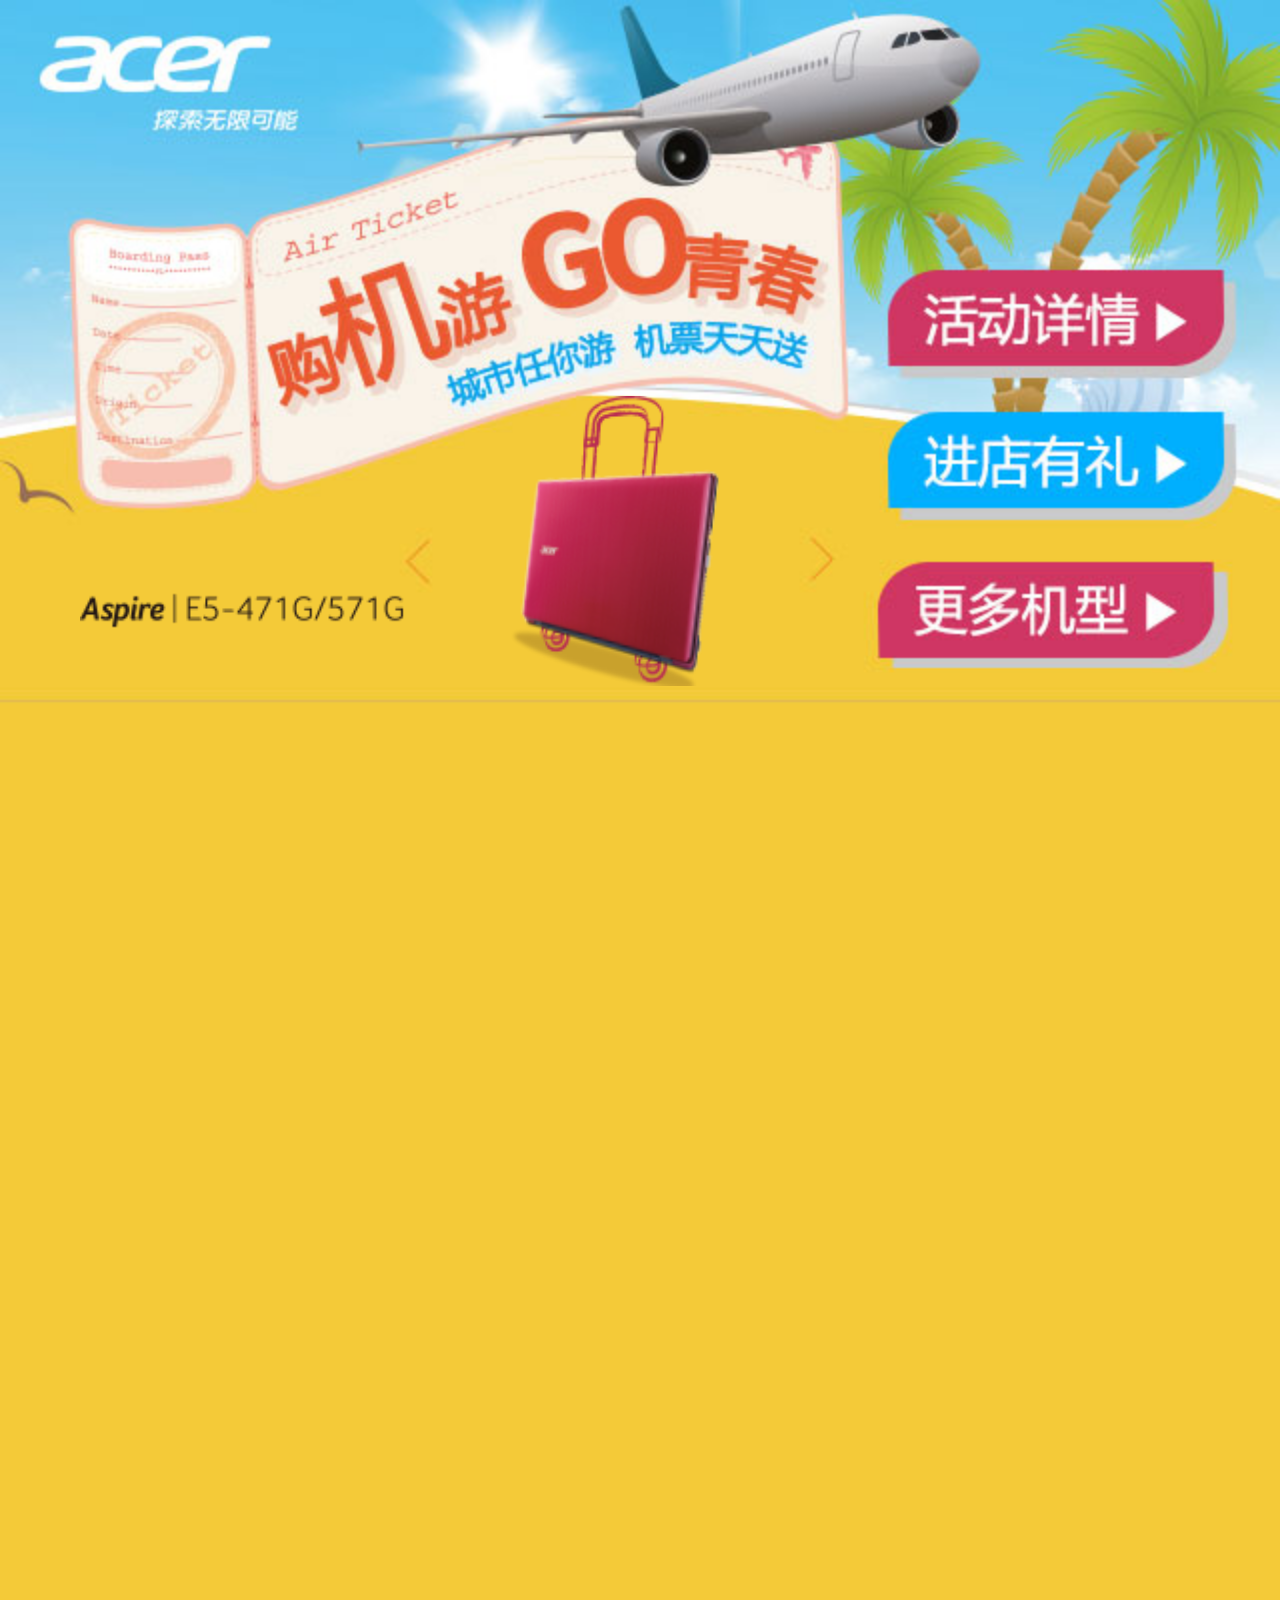
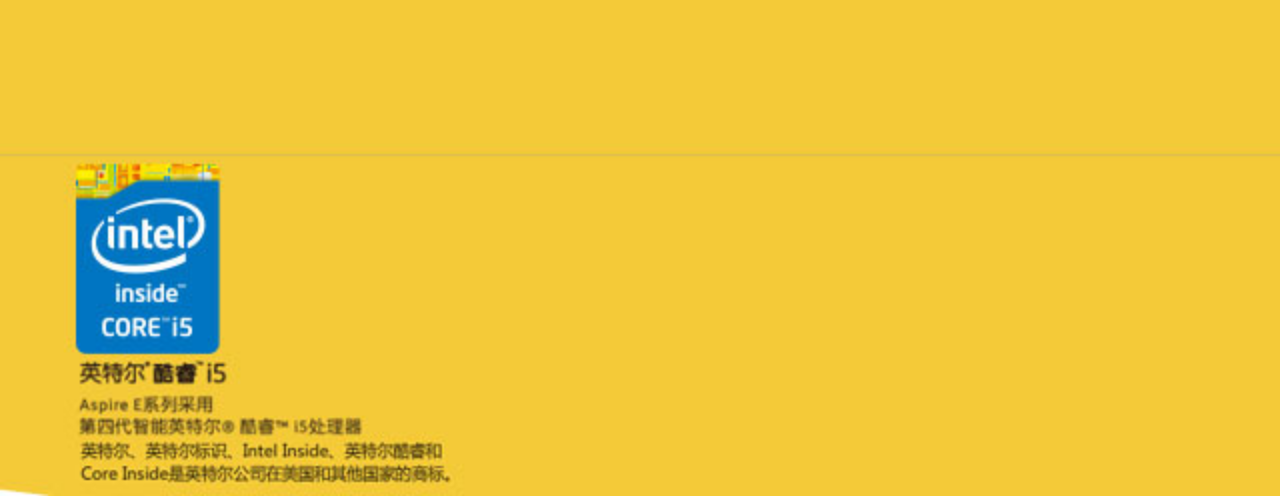
<file: index.html>
﻿<!DOCTYPE html>
<html lang="en">
<head>
	<meta charset="UTF-8">
	<meta name="viewport" content="width=device-width,maximum-scale=1.0,minimum-scale=1.0">
	<link rel="stylesheet" href="css/reset.css">
	<link rel="stylesheet" href="css/index.css">
	<script type="text/javascript" src="http://api.map.baidu.com/api?v=2.0&ak=32f17d2ee72f43e31a28fe2bfe840b96"></script>
    <script src="js/jquery-1.7.2.min.js"></script>
	<title>广告首页</title>
	<script type="text/javascript">
	var _smq = _smq || [];
	_smq.push(['_setAccount', '1662cbe', new Date()]);
	_smq.push(['_setClickTimeOut', 300]); 
	_smq.push(['pageview']);

	(function() {
	var sm = document.createElement('script'); sm.type = 'text/javascript'; sm.async = true;
	sm.src = ('https:' == document.location.protocol ? 'https://' : 'http://') + 'cdnmaster.com/sitemaster/collect.js';
	var s = document.getElementsByTagName('script')[0]; s.parentNode.insertBefore(sm, s);
	})();
	</script>
</head>
<body>
	<div class="main">
		<img src="images/first_bg.jpg" alt="">
		<div class="header">
			<a class="link1" id="link1" href="javascript:;"></a>
			<a class="link2" id="link2" href="javascript:;"></a>
			<ul id="roll" class="roll">
				<li>
					<a href="javascript:;"><img src="images/notebook.png" alt="笔记本" onclick="_smq.push(['custom', 'homepage', '04_dianjimorejixing']);"></a>
					<a href="javascript:;"><img src="images/computer.png" alt="电脑" onclick="_smq.push(['custom', 'homepage', '04_dianjimorejixing']);"></a>
					<a href="javascript:;"><img src="images/flat.png" alt="平板" onclick="_smq.push(['custom', 'homepage', '04_dianjimorejixing']);"></a>
				</li>
			</ul>
			<a class="link3" id="link3" href="act_list.html" onclick="_smq.push(['custom', 'homepage', '01_huodongxiangqing']);"></a>
			<a class="link4" id="link4" href="javascript:;" onclick="_smq.push(['custom', 'homepage', '02_jindianyouli']);"></a>
			<a class="link5" id="link5" href="javascript:;" onclick="_smq.push(['custom', 'homepage', '03_gengduojixing']);"></a>
		</div>
		<div class="content" id="allmap"></div>
		<!-- 更多机型 -->
		<div class="moretype" id="moretype">
			<img src="images/more_type.jpg" alt="">
			<a class="close" id="close" href="javascript:;"></a>
			<a class="urlgo2" href="http://touch.acer.com.cn/go" onclick="_smq.push(['custom', 'jixingjieshao', '09_jxjs-djtz']);"></a>
		</div>
		<!-- 进店有礼 -->
		<div class="shopback" id="shopback">
			<img src="images/shopback_bg.jpg" alt="">
			<a class="shopclose" id="shopclose" href="javascript:;"></a>
		</div>
	</div>
</body>
<script>
/*平板，电脑，笔记本滚动模块*/
$(document).ready(function(){
	showPosition2(116.404, 39.915);
    //getLocation();

	var lft = 0;
	$("#link2").click(function(){
		if(lft <= -680){
			return;
		}
		lft -= 340;
		move();
	});

	$("#link1").click(function(){
		if(lft < 0){
			lft += 340;
			move();
		}else{
			return
		}
	});

	function move(){
		$("#roll li").animate({
			left: lft + "px"
		},2000);
	}

	$("#link5").click(function(){
		$("#moretype").show();
	});

	$("#close").click(function(){
		$("#moretype").hide();
	});

	$("#link4").click(function(){
		$("#shopback").show();
	});

	$("#shopclose").click(function(){
		$("#shopback").hide();
	});

	$("#roll li a").click(function(){
		$("#moretype").show();
	});

});


/*地图模块*/
var lon,lat;        
var map = null;
/*地理定位*/
function getLocation(){
    if (navigator.geolocation){
        navigator.geolocation.getCurrentPosition(showPosition,showError);
    }else{
       alert("该浏览器不支持地理定位!");
    }
}
            
/*电脑端测试函数*/
function showPosition2(posX, posY){
    map = new BMap.Map("allmap");            // 创建Map实例

    var point = new BMap.Point(posX, posY);    // 创建点坐标
    map.centerAndZoom(point,15);                     // 初始化地图,设置中心点坐标和地图级别。
    map.enableScrollWheelZoom(); 
    GetNearDealers(posX, posY);
    var mkr = new BMap.Marker(posX,posY);
    map.addOverlay(mkr);
}

function showPosition(position){
    map = new BMap.Map("allmap");            // 创建Map实例
    lon = position.coords.longitude;         //获取经度
    lat = position.coords.latitude;          //获取纬度
    var point = new BMap.Point(lon, lat);    // 创建点坐标

    map.centerAndZoom(point,15);                     // 初始化地图,设置中心点坐标和地图级别。
    map.enableScrollWheelZoom();                  //启用滚轮放大缩小，默认禁用
    GetNearDealers(lon,lat);
    var mkr = newBMap.Marker(newBMap.Point(lon,lat));
    map.addOverlay(mkr);
}

function showError(error){
    switch(error.code){
        case error.PERMISSION_DENIED:
          alert("用户拒绝对地理位置要求!");
          break;
        case error.POSITION_UNAVAILABLE:
          alert("位置信息是不可用!");
          break;
        case error.TIMEOUT:
          alert("获取用户位置请求超时!");
          break;
        case error.UNKNOWN_ERROR:
          alert("发生了一个不明错误!");
          break;
    }
}
function GetNearDealers(lon,lat){
    var url='http://ama.adwo.com/advmessage/dealer/getDealerJsonP.action?advid=30057&lng=' + lon + '&lat=' + lat + '&radius=2000';
    $.ajax({
        url: url,
        cache: false,
        dataType : 'jsonp',
        jsonpCallback: "eventcallback",
        data: {
          lng : lon,
          lat : lat,
          radius : 3500
        },
        success: setDealers
    });
}
function setDealers(j){
    var marker,point;
    if(j[0].length==0){
        alert("您附近近距离可能没有店！");
        return;
    }
    for (var i = 0; i < j[0].length; i ++) {
        point = new BMap.Point(j[0][i].longitude, j[0][i].latitude);
        var icon = new BMap.Icon('images/map_pot.png', new BMap.Size(32, 40), {
		anchor: new BMap.Size(10, 30)
		});
        marker = new BMap.Marker(point,{
        	icon: icon
        });
        map.addOverlay(marker);
        marker.ind = i;
        marker.addEventListener("click", function(){ 
        var content ="<div style='font-size:12px;width: 300px;margin-top:10px;'>" + "<h4 style='margin:0 0 5px 0;padding:0.2em 0;'>"+j[0][this.ind].dealerName+"</h4>" /*+ "<img style='float:right;margin:4px;width:139px;height:104px;' id='img' src='' title="+j[0][this.ind].dealerName+">" + "<p style='margin:0;line-height:1.5;font-size:8px;text-indent:2em;-webkit-text-size-adjust:none;'>电话<a style='color:#000;' href='tel:"+j[0][this.ind].dealerTel+"'>："+j[0][this.ind].dealerTel+"</a></p>*/+"<p style='margin:0;line-height:1.5;font-size:8px;text-indent:2em;-webkit-text-size-adjust:none;'>地址："+j[0][this.ind].dealerAddress+"</p>" + "</div>";
        var infoWindow = new BMap.InfoWindow(content,{enableMessage:false});         
        this.openInfoWindow(infoWindow);
        });
    }
}
</script>
<script src="js/common.js"></script>
</html>
</file>
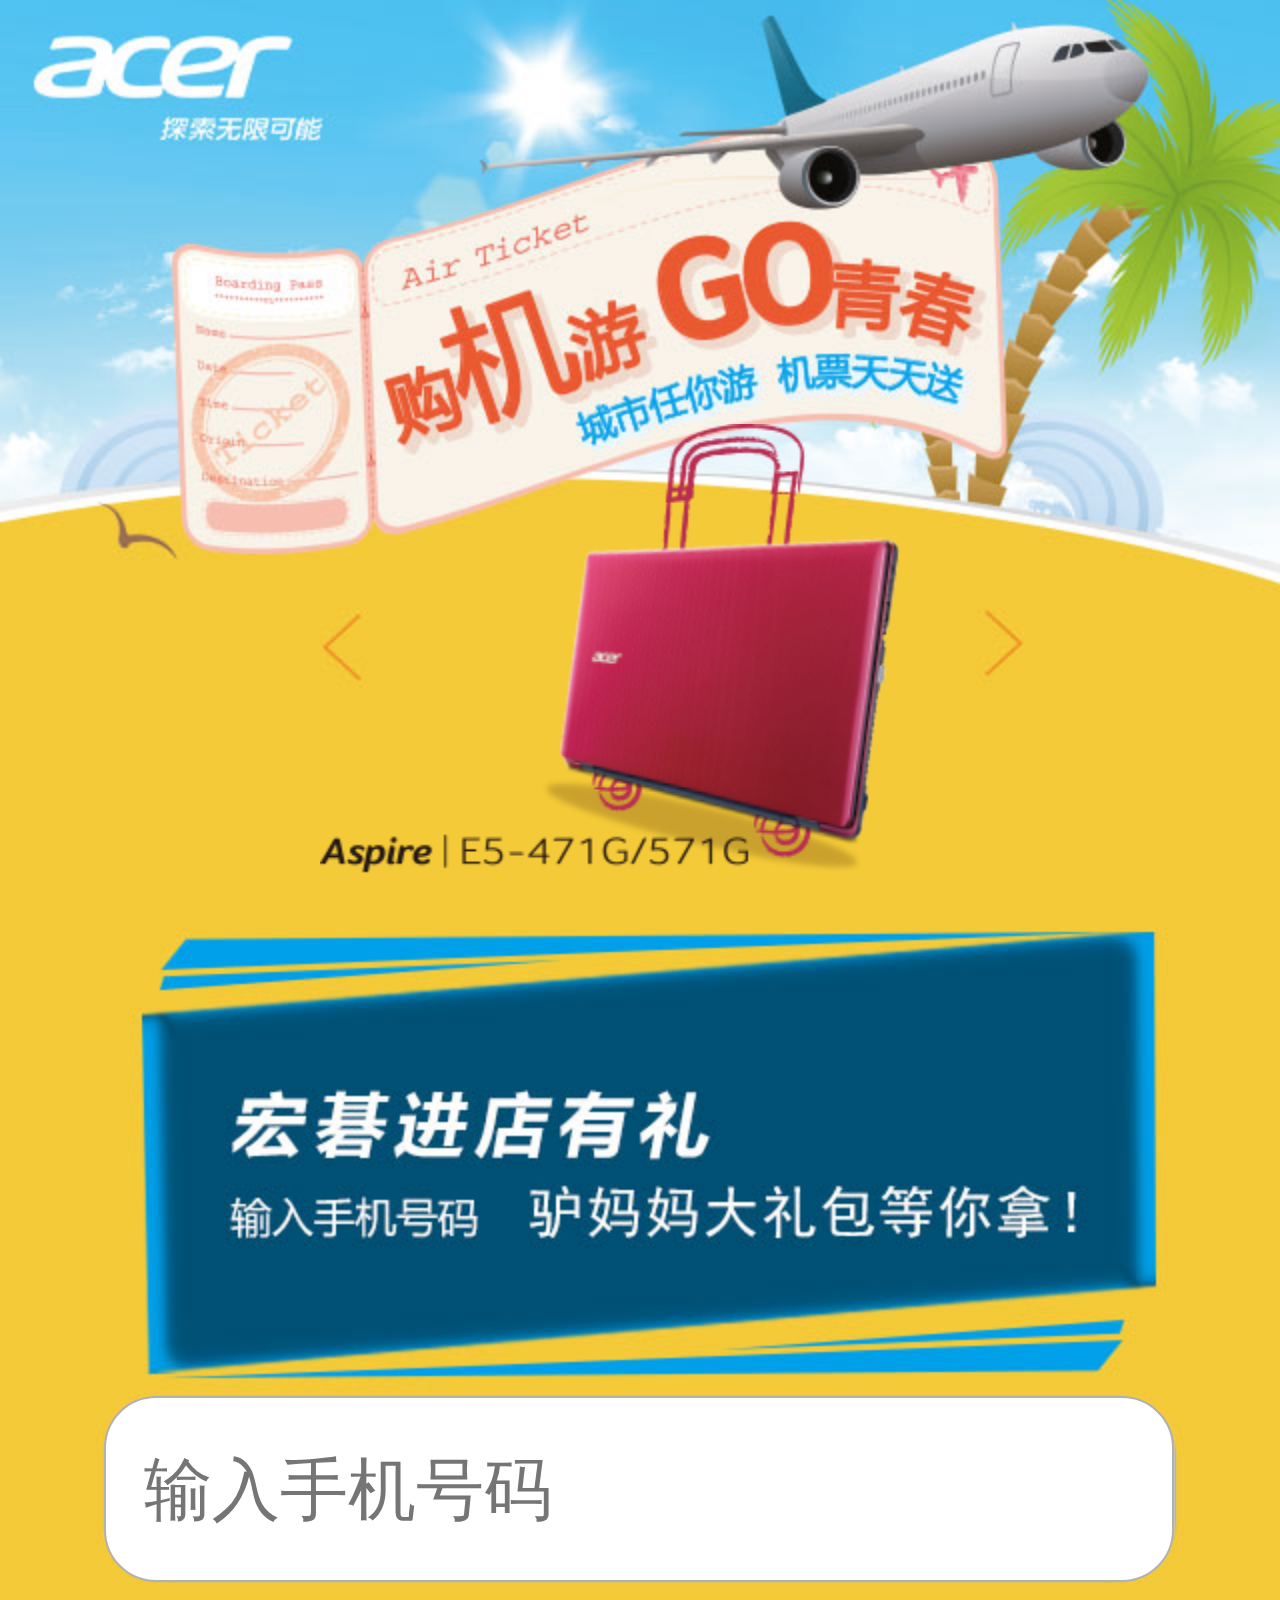
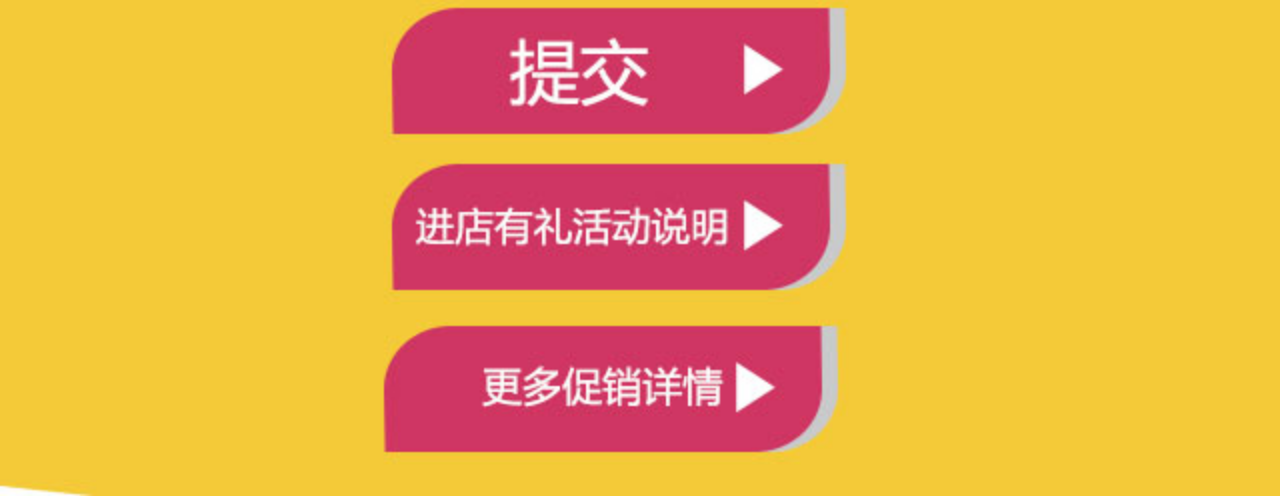
<file: store/index.html>
<!DOCTYPE html>
<html lang="en">
<head>
	<meta charset="UTF-8">
	<meta name="viewport" content="width=device-width,minimum-scale=1.0,maximum-scale=1.0">
	<link rel="stylesheet" href="css/reset.css">
	<link rel="stylesheet" href="css/index.css">
	<script src="js/common.js"></script>
	<script src="js/jquery-1.7.2.min.js"></script>
	<title>进店有礼页</title>
</head>
<body>
	<div class="main" id="main">
		<img src="images/shopaward_bg.jpg" alt="">
		<a class="sleft" id="sleft" href="javascript:;"></a>
		<a class="sright" id="sright" href="javascript:;"></a>
		<ul class="scroll" id="scroll">
			<li>
				<img src="images/notebook_shop.png" alt="笔记本">
				<img src="images/computer_shop.png" alt="电脑">
				<img src="images/flat_shop.png" alt="平板">
			</li>
		</ul>
		<input class="submit_tel" id="submit_tel" type="submit_tel" value="" required="required" Pattern="/^(13[0-9]|14[0-9]|15[0-9]|18[0-9])\d{8}$/" placeholder="输入手机号码" >
		<a class="submit" id="submit" href="javascript:;"></a>
		<a class="into_shop" id="into_shop" href="javascript:;"></a>
		<a class="more_list" id="more_list" href="../index.html"></a>
		<!-- 进店有礼 -->
		<div class="shopback" id="shopback">
			<img src="images/shopback_bg.jpg" alt="">
			<a class="shopclose" id="shopclose" href="javascript:;"></a>
		</div>
		<!-- 中奖模块 -->
		<div class="win" id="win">
			<img src="images/win_bg.jpg" alt="">
			<div class="awardinfo">
				<em id="awardcode"></em>
				<a class="win_a_url" href="http://www.lvmama.com/cards"></a>
			</div>
		</div>
		<!-- 未中奖模块 -->
		<div class="nowin" id="nowin">
			<img src="images/nowin.jpg" alt="">
		</div>
	</div>
</body>
<script src="js/common.js"></script>
<script>
$(document).ready(function(){

	var lft = 0;
	$("#sright").click(function(){
		if(lft <= -580){
			return;
		}
		lft -= 290;
		move();
	});

	$("#sleft").click(function(){
		if(lft < 0){
			lft += 290;
			move();
		}else{
			return
		}
	});

	function move(){
		$("#scroll li").animate({
			left: lft + "px"
		},2000);
	}

	$("#submit").on("click",function(){
		if (!matchMobile(dat)) {
		    alert('请输入正确的手机号');
		    return;
		}else{
			request(dat);
		}
	});
	var dat = null;

	function matchMobile(){
		dat = $("#submit_tel").val();
		var valnew = trim(dat);
		if(valnew.match(/^(13[0-9]|14[0-9]|15[0-9]|18[0-9])\d{8}$/)){
			return true;
		}else{
			return false;
		}
	}

	function request(dat){
		$.ajax({
			url: "http://ama.adwo.com/advmessage/adv/addResultJsonP.action?advid=30057&mobile="+dat,
			cache: false,
			dataType: "jsonp",
			jsonpCallback: "eventcallback",
			data: dat,
			success: award
		});
	}

	function award(data){
		if(data[0].success == 1){
			$.ajax({
				url: "http://ama.adwo.com/advmessage/djadvtrophy/awardJsonP.action?advid=30057&userinfo="+dat+"&resultid="+data[0].id,
				cache: false,
				dataType: "jsonp",
				jsonpCallback: "eventcallback",
				success: function(da){
					if((da[0].award == 1) && !!(da[0].prize)){
						$("#awardcode").html(da[0].code);
						$("#win").show();
					}else if((da[0].award == 0) && !!(da[0].prize)){
						$("#awardcode").html(da[0].code);
						$("#win").show();
					}else{
						$("#nowin").show();
					}
				}
			});
		}
	}

	$("#main").on("click",function(){
		$("#nowin").hide();
		$("#win").hide();
	});

	//删除左右两端的空格
	function trim(str){
		return str.replace(/(^\s*)|(\s*$)/g, "");
	}

	$("#into_shop").click(function(){
		$("#shopback").show();
	});

	$("#shopclose").click(function(){
		$("#shopback").hide();
	});
});
</script>
</html>
</file>
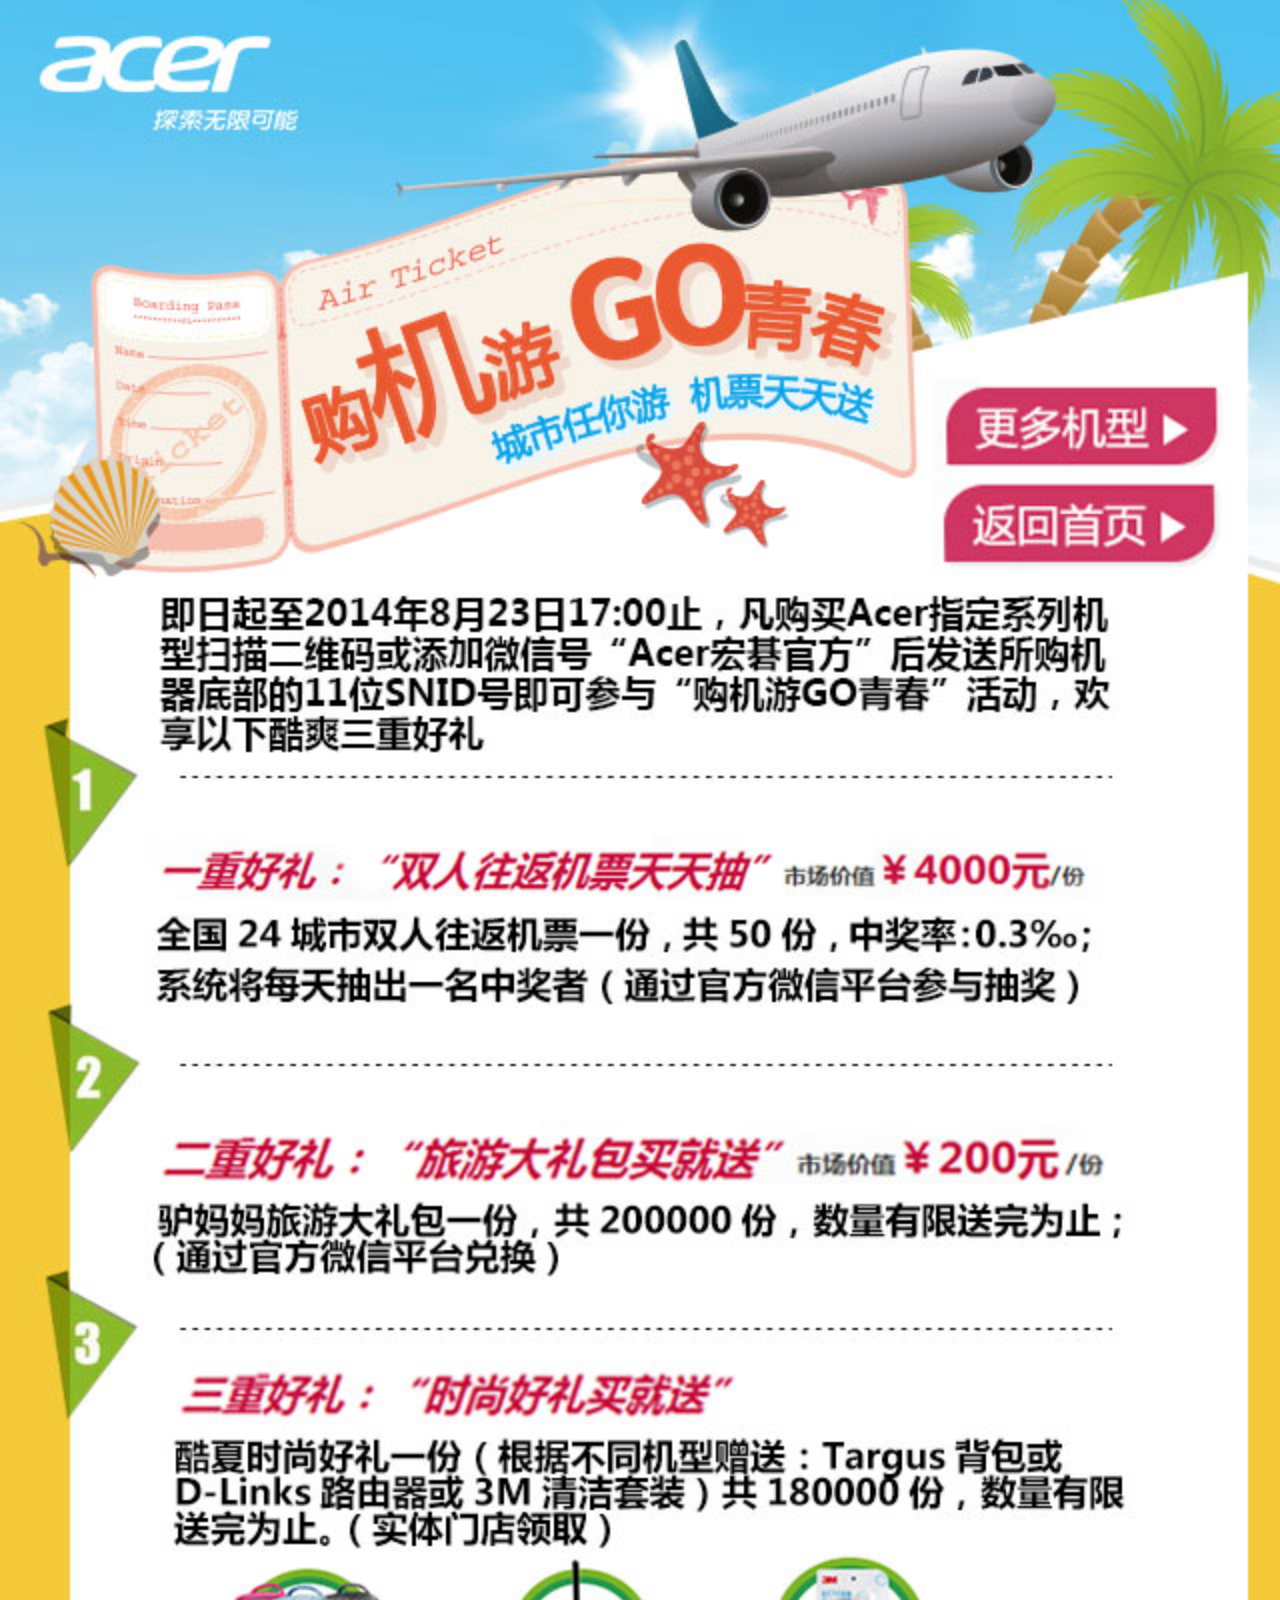
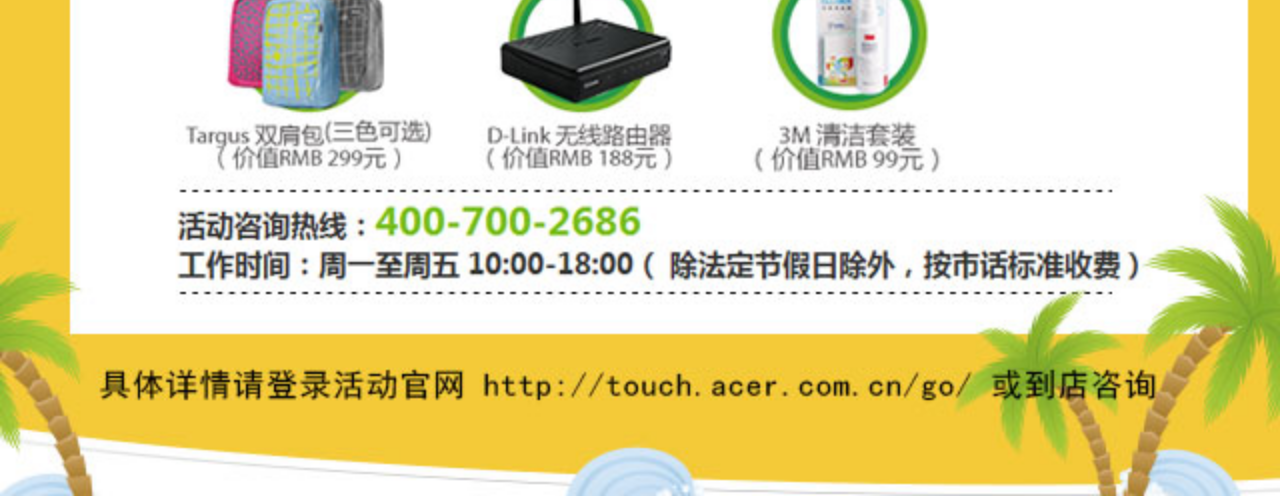
<file: act_list.html>
<!DOCTYPE html>
<html lang="en">
<head>
	<meta charset="UTF-8">
	<meta name="viewport" content="width=device-width,minimum-scale=1.0,maximum-scale=1.0">
	<title>活动详情页</title>
	<link rel="stylesheet" href="css/reset.css">
	<link rel="stylesheet" href="css/index.css">
	<script src="js/jquery-1.7.2.min.js"></script>
	<script type="text/javascript">
	var _smq = _smq || [];
	_smq.push(['_setAccount', '1662cbe', new Date()]);
	_smq.push(['_setClickTimeOut', 300]); 
	_smq.push(['pageview']);

	(function() {
	var sm = document.createElement('script'); sm.type = 'text/javascript'; sm.async = true;
	sm.src = ('https:' == document.location.protocol ? 'https://' : 'http://') + 'cdnmaster.com/sitemaster/collect.js';
	var s = document.getElementsByTagName('script')[0]; s.parentNode.insertBefore(sm, s);
	})();
	</script>
</head>
<body>
	<div class="main">
		<img src="images/act_list_bg.jpg" alt="">
		<a class="actlist1" id="actlist1" href="javascript:;" onclick="_smq.push(['custom', 'huodongxiangqing', '05_hdxq-gengduojixing']);"></a>
		<a class="actlist2" id="actlist2" href="index.html" onclick="_smq.push(['custom', 'huodongxiangqing', '06_hdxq-fanhuishouye']);"></a>
		<a class="acttel" href="tel:4007002686" onclick="_smq.push(['custom', 'huodongxiangqing', '07_hdxq-bddh']);"></a>
		<a class="urlgo" href="http://touch.acer.com.cn/go" onclick="_smq.push(['custom', 'huodongxiangqing', '08_hdxq-djtz']);"></a> 
		<div class="moretype" id="moretype">
			<img src="images/more_type.jpg" alt="">
			<a class="close" id="close" href="javascript:;"></a>
			<a class="urlgo2" href="http://touch.acer.com.cn/go" onclick="_smq.push(['custom', 'jixingjieshao', '09_jxjs-djtz']);"></a>
		</div>
	</div>
</body>
<script src="js/common.js"></script>
<script>
	$(document).ready(function(){
		$("#actlist1").click(function(){
			$("#moretype").show();
		});

		$("#close").click(function(){
			$("#moretype").hide();
		});
	});
</script>
</html>
</file>
<file: css/index.css>
.main{
	width: 640px;
	height: 100%;
	margin: 0 auto;
	position: relative;
}
.main img{
	max-width: 100%;
	width: auto;
	height: auto;
	display: block;
}
.content{
	height: 517px;
	width: 100%;
	position: absolute;
	top: 357px;
	left: 0;
	z-index: 1;
	overflow: hidden;
}
.header{
	height: 357px;
	width: 100%;
	position: absolute;
	top: 0;
	left: 0;
	z-index: 1;
}
.link1{display: block;width: 50px;height: 120px;left: 180px;top: 220px;z-index: 3;position: absolute;outline-style: none;}
.link2{display: block;width: 50px;height: 120px;left: 385px;top: 220px;z-index: 3;position: absolute;outline-style: none;}
.link3{display: block;width: 175px;height: 55px;left: 444px;top: 135px;z-index: 3;position: absolute;}
.link4{display: block;width: 175px;height: 55px;left: 444px;top: 206px;z-index: 3;position: absolute;}
.link5{display: block;width: 175px;height: 55px;left: 438px;top: 281px;z-index: 3;position: absolute;}
.roll{
	position: absolute;
	left: 40px;
	top: 198px;
	width: 337px;
	height: 145px;
	overflow: hidden;
}
.roll li{
	width: 1194px;
	height: 145px;
	position: absolute;
}
.roll li img{
	float: left;
	width: 340px;
	height: 145px;
}
/* 活动详情页 */
.actlist1{position: absolute;width: 136px;height: 40px;left: 473px;top: 193px;display: block;z-index: 1;}
.actlist2{position: absolute;width: 136px;height: 40px;left: 471px;top: 242px;display: block;z-index: 1}
.acttel{position: absolute;width: 132px;height: 16px;left: 188px;bottom: 129px;display: block;z-index: 1}
.urlgo{position: absolute;width: 247px;height: 30px;left: 241px;bottom: 40px;display: block;z-index: 1}
/* 更多机型 */
.moretype,.shopback{
	/* opacity: 1;
	filter:alpha(opacity=100); */
	height: 100%;
	position: absolute;
	top: 0;
	left: 0;
	z-index: 3;
	display: none;
}
.moretype .urlgo2{position: absolute;width: 278px;height: 30px;left: 235px;bottom: 1px;display: block;z-index: 1}
.close{position: absolute;width: 58px;height: 58px;right: 0px;top: 0px;display: block;z-index: 3;}
.hide{
	display: block;
}
/* 进店有礼 */
.shopclose{position: absolute;width: 74px;height: 74px;right: 22px;top: 42px;display: block;z-index: 3}
/* 进店有奖输入电话 */
.sleft{display: block;width: 50px;height: 100px;left: 144px;top: 270px;z-index: 3;position: absolute;}
.sright{display: block;width: 50px;height: 100px;left: 477px;top: 268px;z-index: 3;position: absolute;}
.scroll{
	position: absolute;
	left: 160px;
	top: 212px;
	width: 290px;
	height: 225px;
	overflow: hidden;
}
.scroll li{
	width: 890px;
	height: 225px;
	position: absolute;
}
.scroll li img{
	float: left;
	width: 290px;
	height: 225px;
}
.submit_tel{
	font-size: 34px;
	color: #d3d3d3;
	outline: none;
	position: absolute;
	left: 52px;
	bottom: 257px;
	width: 495px;
	height: 29px;
	border: 1px solid #b0b1b1;
	border-radius: 26px;
	padding: 31px 19px;
	background: #fff;
}
.submit,.into_shop,.more_list{
	display: block;
	width: 227px;
	height: 65px;
	position: absolute;
	left: 196px;
	bottom: 180px;
}
.into_shop{
	left: 196px;
	bottom: 102px;
}
.more_list{
	left: 192px;
	bottom: 22px;
}
/* 未中奖情况 */
.nowin{
	position: absolute;
	left: 0;
	top: 0;
	z-index: 3;
	display: none;
	opacity: 0.9;
	filter:alpha(opacity=90);
}
/* 中奖的情况 */
.win{
	position: absolute;
	left: 0;
	top: 0;
	z-index: 3;
	display: none;
	opacity: 0.9;
	filter:alpha(opacity=90);
}
.awardinfo{
	position: absolute;
	left: 0;
	top: 595px;
	text-align: center;
	color: #fff;
}
.awardinfo h3,.awardinfo p{
	font-size: 33px;
}
.awardinfo h2{
	font-size: 45px;
}
.awardinfo p a{
	color: #fff;
}
#awardcode{
	position: absolute;
	bottom: -110px;
	display: block;
	left: 330px;
	width: 200px;
	height: 50px;
	line-height: 50px;
}
.win_a_url{
	position: absolute;
	width: 360px;
	height: 30px;
	left: 70px;
	bottom: -213px;
	display: block;
	z-index: 1;
}
</file>
<file: store/css/index.css>
.main{
	width: 640px;
	height: 100%;
	margin: 0 auto;
	position: relative;
}
.main img{
	max-width: 100%;
	width: auto;
	height: auto;
	display: block;
}
.content{
	height: 517px;
	width: 100%;
	position: absolute;
	top: 357px;
	left: 0;
	z-index: 1;
	overflow: hidden;
}
.header{
	height: 357px;
	width: 100%;
	position: absolute;
	top: 0;
	left: 0;
	z-index: 1;
}
.link1{display: block;width: 50px;height: 120px;left: 180px;top: 220px;z-index: 3;position: absolute;outline-style: none;}
.link2{display: block;width: 50px;height: 120px;left: 385px;top: 220px;z-index: 3;position: absolute;outline-style: none;}
.link3{display: block;width: 175px;height: 55px;left: 444px;top: 135px;z-index: 3;position: absolute;}
.link4{display: block;width: 175px;height: 55px;left: 444px;top: 206px;z-index: 3;position: absolute;}
.link5{display: block;width: 175px;height: 55px;left: 438px;top: 281px;z-index: 3;position: absolute;}
.roll{
	position: absolute;
	left: 40px;
	top: 198px;
	width: 337px;
	height: 145px;
	overflow: hidden;
}
.roll li{
	width: 1194px;
	height: 145px;
	position: absolute;
}
.roll li img{
	float: left;
	width: 340px;
	height: 145px;
}
/* 活动详情页 */
.actlist1{position: absolute;width: 136px;height: 40px;left: 473px;top: 193px;display: block;z-index: 1;}
.actlist2{position: absolute;width: 136px;height: 40px;left: 471px;top: 242px;display: block;z-index: 1}
.acttel{position: absolute;width: 132px;height: 16px;left: 188px;bottom: 129px;display: block;z-index: 1}
.urlgo{position: absolute;width: 247px;height: 30px;left: 241px;bottom: 40px;display: block;z-index: 1}
/* 更多机型 */
.moretype,.shopback{
	/* opacity: 1;
	filter:alpha(opacity=100); */
	height: 100%;
	position: absolute;
	top: 0;
	left: 0;
	z-index: 3;
	display: none;
}
.moretype .urlgo2{position: absolute;width: 278px;height: 30px;left: 235px;bottom: 1px;display: block;z-index: 1}
.close{position: absolute;width: 58px;height: 58px;right: 0px;top: 0px;display: block;z-index: 3;}
.hide{
	display: block;
}
/* 进店有礼 */
.shopclose{position: absolute;width: 74px;height: 74px;right: 22px;top: 42px;display: block;z-index: 3}
/* 进店有奖输入电话 */
.sleft{display: block;width: 50px;height: 100px;left: 144px;top: 270px;z-index: 3;position: absolute;}
.sright{display: block;width: 50px;height: 100px;left: 477px;top: 268px;z-index: 3;position: absolute;}
.scroll{
	position: absolute;
	left: 160px;
	top: 212px;
	width: 290px;
	height: 225px;
	overflow: hidden;
}
.scroll li{
	width: 890px;
	height: 225px;
	position: absolute;
}
.scroll li img{
	float: left;
	width: 290px;
	height: 225px;
}
.submit_tel{
	font-size: 34px;
	color: #d3d3d3;
	outline: none;
	position: absolute;
	left: 52px;
	bottom: 257px;
	width: 495px;
	height: 29px;
	border: 1px solid #b0b1b1;
	border-radius: 26px;
	padding: 31px 19px;
	background: #fff;
}
.submit,.into_shop,.more_list{
	display: block;
	width: 227px;
	height: 65px;
	position: absolute;
	left: 196px;
	bottom: 180px;
}
.into_shop{
	left: 196px;
	bottom: 102px;
}
.more_list{
	left: 192px;
	bottom: 22px;
}
/* 未中奖情况 */
.nowin{
	position: absolute;
	left: 0;
	top: 0;
	z-index: 3;
	display: none;
	opacity: 0.9;
	filter:alpha(opacity=90);
}
/* 中奖的情况 */
.win{
	position: absolute;
	left: 0;
	top: 0;
	z-index: 3;
	display: none;
	opacity: 0.9;
	filter:alpha(opacity=90);
}
.awardinfo{
	position: absolute;
	left: 0;
	top: 595px;
	text-align: center;
	color: #fff;
}
.awardinfo h3,.awardinfo p{
	font-size: 33px;
}
.awardinfo h2{
	font-size: 45px;
}
.awardinfo p a{
	color: #fff;
}
#awardcode{
	position: absolute;
	bottom: -110px;
	display: block;
	left: 330px;
	width: 200px;
	height: 50px;
	line-height: 50px;
}
.win_a_url{
	position: absolute;
	width: 360px;
	height: 30px;
	left: 70px;
	bottom: -213px;
	display: block;
	z-index: 1;
}
</file>
